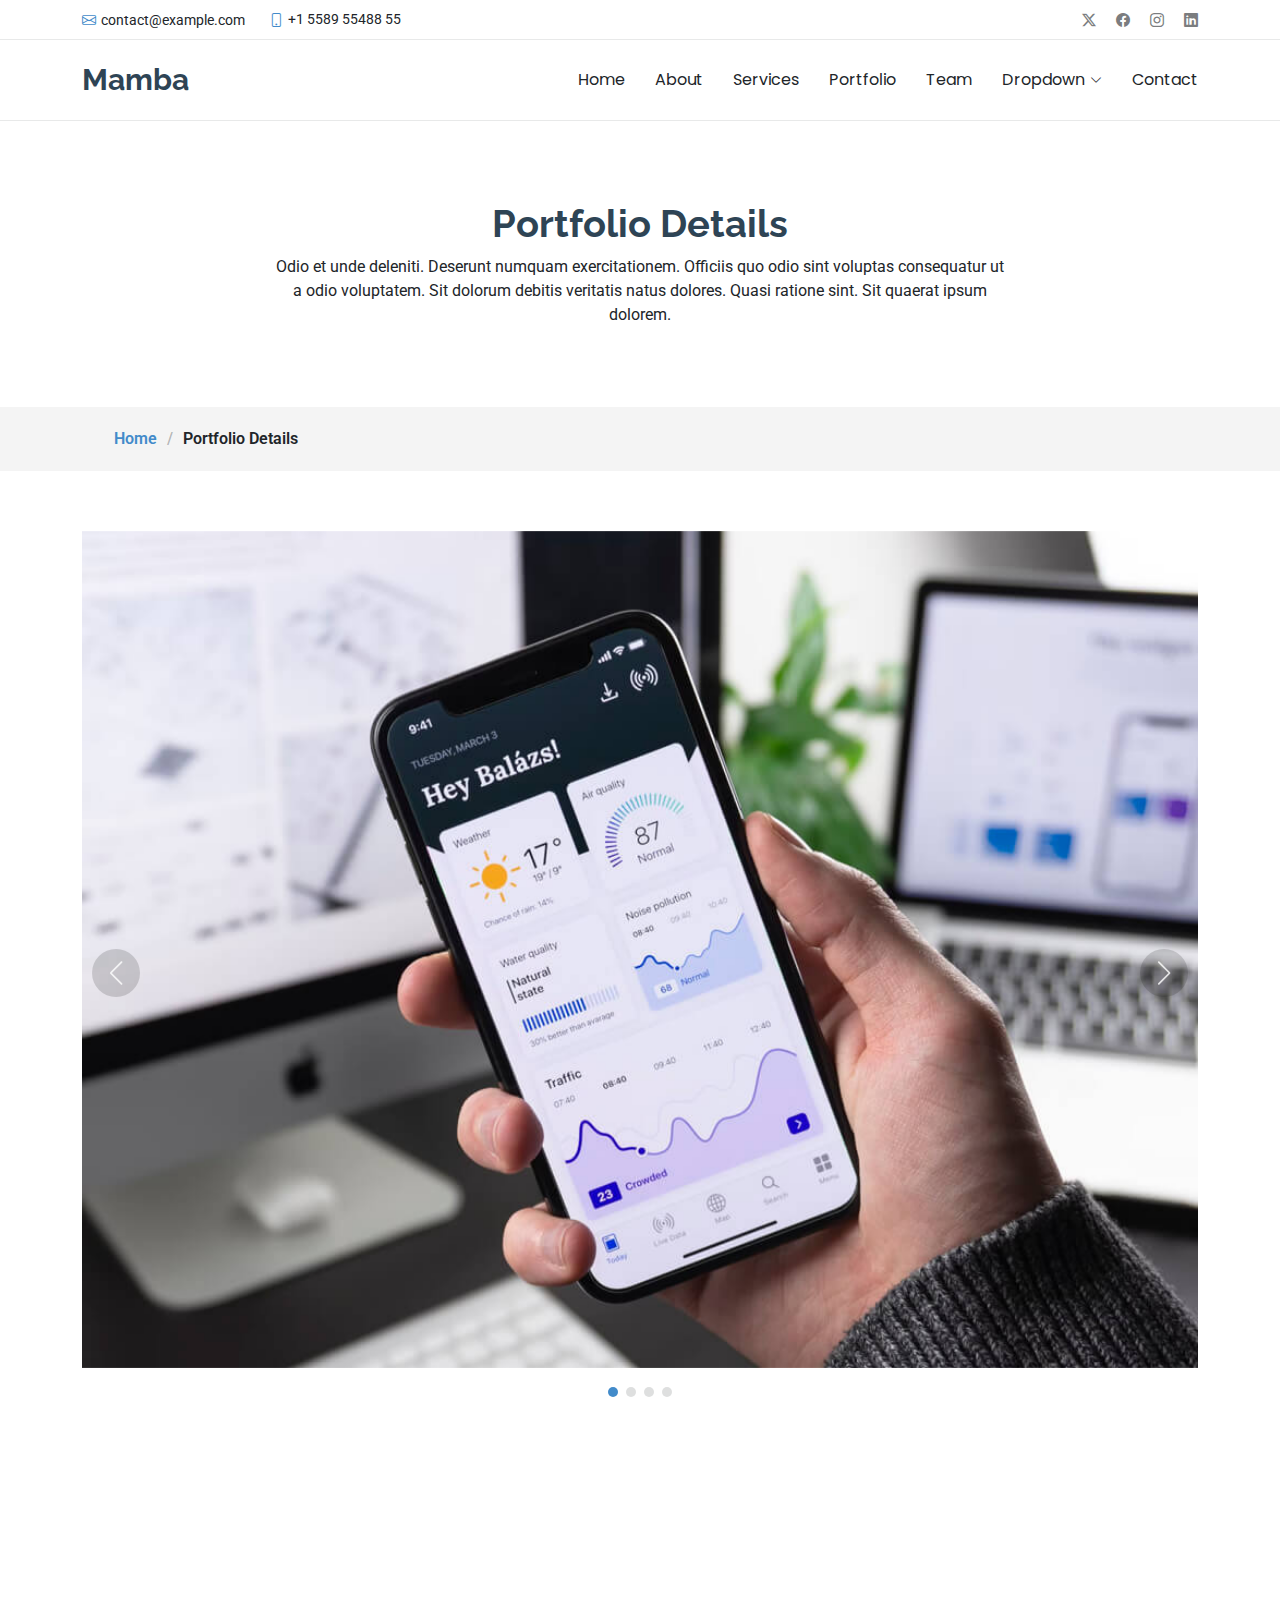
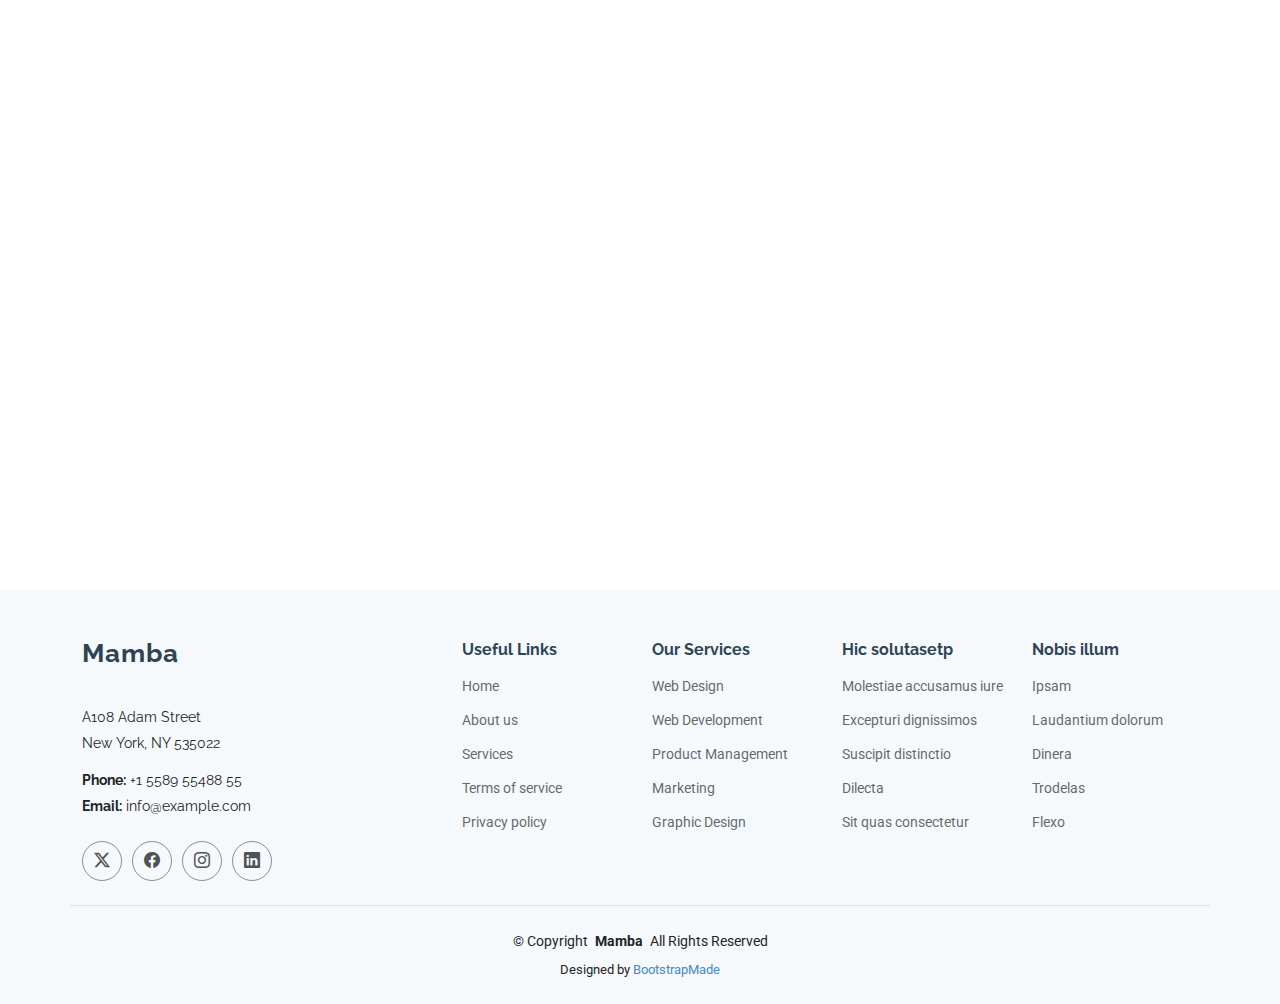
<file: Mamba/portfolio-details.html>
<!DOCTYPE html>
<html lang="en">

<head>
  <meta charset="utf-8">
  <meta content="width=device-width, initial-scale=1.0" name="viewport">
  <title>Portfolio Details - Mamba Bootstrap Template</title>
  <meta name="description" content="">
  <meta name="keywords" content="">

  <!-- Favicons -->
  <link href="assets/img/favicon.png" rel="icon">
  <link href="assets/img/apple-touch-icon.png" rel="apple-touch-icon">

  <!-- Fonts -->
  <link href="https://fonts.googleapis.com" rel="preconnect">
  <link href="https://fonts.gstatic.com" rel="preconnect" crossorigin>
  <link href="https://fonts.googleapis.com/css2?family=Roboto:ital,wght@0,100;0,300;0,400;0,500;0,700;0,900;1,100;1,300;1,400;1,500;1,700;1,900&family=Poppins:ital,wght@0,100;0,200;0,300;0,400;0,500;0,600;0,700;0,800;0,900;1,100;1,200;1,300;1,400;1,500;1,600;1,700;1,800;1,900&family=Raleway:ital,wght@0,100;0,200;0,300;0,400;0,500;0,600;0,700;0,800;0,900;1,100;1,200;1,300;1,400;1,500;1,600;1,700;1,800;1,900&display=swap" rel="stylesheet">

  <!-- Vendor CSS Files -->
  <link href="assets/vendor/bootstrap/css/bootstrap.min.css" rel="stylesheet">
  <link href="assets/vendor/bootstrap-icons/bootstrap-icons.css" rel="stylesheet">
  <link href="assets/vendor/aos/aos.css" rel="stylesheet">
  <link href="assets/vendor/glightbox/css/glightbox.min.css" rel="stylesheet">
  <link href="assets/vendor/swiper/swiper-bundle.min.css" rel="stylesheet">

  <!-- Main CSS File -->
  <link href="assets/css/main.css" rel="stylesheet">

  <!-- =======================================================
  * Template Name: Mamba
  * Template URL: https://bootstrapmade.com/mamba-one-page-bootstrap-template-free/
  * Updated: Aug 07 2024 with Bootstrap v5.3.3
  * Author: BootstrapMade.com
  * License: https://bootstrapmade.com/license/
  ======================================================== -->
</head>

<body class="portfolio-details-page">

  <header id="header" class="header sticky-top">

    <div class="topbar d-flex align-items-center">
      <div class="container d-flex justify-content-center justify-content-md-between">
        <div class="contact-info d-flex align-items-center">
          <i class="bi bi-envelope d-flex align-items-center"><a href="mailto:contact@example.com">contact@example.com</a></i>
          <i class="bi bi-phone d-flex align-items-center ms-4"><span>+1 5589 55488 55</span></i>
        </div>
        <div class="social-links d-none d-md-flex align-items-center">
          <a href="#" class="twitter"><i class="bi bi-twitter-x"></i></a>
          <a href="#" class="facebook"><i class="bi bi-facebook"></i></a>
          <a href="#" class="instagram"><i class="bi bi-instagram"></i></a>
          <a href="#" class="linkedin"><i class="bi bi-linkedin"></i></a>
        </div>
      </div>
    </div><!-- End Top Bar -->

    <div class="branding d-flex align-items-cente">

      <div class="container position-relative d-flex align-items-center justify-content-between">
        <a href="index.html" class="logo d-flex align-items-center">
          <!-- Uncomment the line below if you also wish to use an image logo -->
          <!-- <img src="assets/img/logo.png" alt=""> -->
          <h1 class="sitename">Mamba</h1>
        </a>

        <nav id="navmenu" class="navmenu">
          <ul>
            <li><a href="#hero">Home</a></li>
            <li><a href="#about">About</a></li>
            <li><a href="#services">Services</a></li>
            <li><a href="#portfolio">Portfolio</a></li>
            <li><a href="#team">Team</a></li>
            <li class="dropdown"><a href="#"><span>Dropdown</span> <i class="bi bi-chevron-down toggle-dropdown"></i></a>
              <ul>
                <li><a href="#">Dropdown 1</a></li>
                <li class="dropdown"><a href="#"><span>Deep Dropdown</span> <i class="bi bi-chevron-down toggle-dropdown"></i></a>
                  <ul>
                    <li><a href="#">Deep Dropdown 1</a></li>
                    <li><a href="#">Deep Dropdown 2</a></li>
                    <li><a href="#">Deep Dropdown 3</a></li>
                    <li><a href="#">Deep Dropdown 4</a></li>
                    <li><a href="#">Deep Dropdown 5</a></li>
                  </ul>
                </li>
                <li><a href="#">Dropdown 2</a></li>
                <li><a href="#">Dropdown 3</a></li>
                <li><a href="#">Dropdown 4</a></li>
              </ul>
            </li>
            <li><a href="#contact">Contact</a></li>
          </ul>
          <i class="mobile-nav-toggle d-xl-none bi bi-list"></i>
        </nav>

      </div>

    </div>

  </header>

  <main class="main">

    <!-- Page Title -->
    <div class="page-title" data-aos="fade">
      <div class="heading">
        <div class="container">
          <div class="row d-flex justify-content-center text-center">
            <div class="col-lg-8">
              <h1>Portfolio Details</h1>
              <p class="mb-0">Odio et unde deleniti. Deserunt numquam exercitationem. Officiis quo odio sint voluptas consequatur ut a odio voluptatem. Sit dolorum debitis veritatis natus dolores. Quasi ratione sint. Sit quaerat ipsum dolorem.</p>
            </div>
          </div>
        </div>
      </div>
      <nav class="breadcrumbs">
        <div class="container">
          <ol>
            <li><a href="index.html">Home</a></li>
            <li class="current">Portfolio Details</li>
          </ol>
        </div>
      </nav>
    </div><!-- End Page Title -->

    <!-- Portfolio Details Section -->
    <section id="portfolio-details" class="portfolio-details section">

      <div class="container" data-aos="fade-up">

        <div class="portfolio-details-slider swiper init-swiper">
          <script type="application/json" class="swiper-config">
            {
              "loop": true,
              "speed": 600,
              "autoplay": {
                "delay": 5000
              },
              "slidesPerView": "auto",
              "navigation": {
                "nextEl": ".swiper-button-next",
                "prevEl": ".swiper-button-prev"
              },
              "pagination": {
                "el": ".swiper-pagination",
                "type": "bullets",
                "clickable": true
              }
            }
          </script>
          <div class="swiper-wrapper align-items-center">

            <div class="swiper-slide">
              <img src="assets/img/portfolio/app-1.jpg" alt="">
            </div>

            <div class="swiper-slide">
              <img src="assets/img/portfolio/product-1.jpg" alt="">
            </div>

            <div class="swiper-slide">
              <img src="assets/img/portfolio/branding-1.jpg" alt="">
            </div>

            <div class="swiper-slide">
              <img src="assets/img/portfolio/books-1.jpg" alt="">
            </div>

          </div>
          <div class="swiper-button-prev"></div>
          <div class="swiper-button-next"></div>
          <div class="swiper-pagination"></div>
        </div>

        <div class="row justify-content-between gy-4 mt-4">

          <div class="col-lg-8" data-aos="fade-up">
            <div class="portfolio-description">
              <h2>This is an example of portfolio details</h2>
              <p>
                Autem ipsum nam porro corporis rerum. Quis eos dolorem eos itaque inventore commodi labore quia quia. Exercitationem repudiandae officiis neque suscipit non officia eaque itaque enim. Voluptatem officia accusantium nesciunt est omnis tempora consectetur dignissimos. Sequi nulla at esse enim cum deserunt eius.
              </p>
              <p>
                Amet consequatur qui dolore veniam voluptatem voluptatem sit. Non aspernatur atque natus ut cum nam et. Praesentium error dolores rerum minus sequi quia veritatis eum. Eos et doloribus doloremque nesciunt molestiae laboriosam.
              </p>

              <div class="testimonial-item">
                <p>
                  <i class="bi bi-quote quote-icon-left"></i>
                  <span>Export tempor illum tamen malis malis eram quae irure esse labore quem cillum quid cillum eram malis quorum velit fore eram velit sunt aliqua noster fugiat irure amet legam anim culpa.</span>
                  <i class="bi bi-quote quote-icon-right"></i>
                </p>
                <div>
                  <img src="assets/img/testimonials/testimonials-2.jpg" class="testimonial-img" alt="">
                  <h3>Sara Wilsson</h3>
                  <h4>Designer</h4>
                </div>
              </div>

              <p>
                Impedit ipsum quae et aliquid doloribus et voluptatem quasi. Perspiciatis occaecati earum et magnam animi. Quibusdam non qui ea vitae suscipit vitae sunt. Repudiandae incidunt cumque minus deserunt assumenda tempore. Delectus voluptas necessitatibus est.
              </p>

              <p>
                Sunt voluptatum sapiente facilis quo odio aut ipsum repellat debitis. Molestiae et autem libero. Explicabo et quod necessitatibus similique quis dolor eum. Numquam eaque praesentium rem et qui nesciunt.
              </p>

            </div>
          </div>

          <div class="col-lg-3" data-aos="fade-up" data-aos-delay="100">
            <div class="portfolio-info">
              <h3>Project information</h3>
              <ul>
                <li><strong>Category</strong> Web design</li>
                <li><strong>Client</strong> ASU Company</li>
                <li><strong>Project date</strong> 01 March, 2020</li>
                <li><strong>Project URL</strong> <a href="#">www.example.com</a></li>
                <li><a href="#" class="btn-visit align-self-start">Visit Website</a></li>
              </ul>
            </div>
          </div>

        </div>

      </div>

    </section><!-- /Portfolio Details Section -->

  </main>

  <footer id="footer" class="footer light-background">

    <div class="container footer-top">
      <div class="row gy-4">
        <div class="col-lg-4 col-md-6 footer-about">
          <a href="index.html" class="logo d-flex align-items-center">
            <span class="sitename">Mamba</span>
          </a>
          <div class="footer-contact pt-3">
            <p>A108 Adam Street</p>
            <p>New York, NY 535022</p>
            <p class="mt-3"><strong>Phone:</strong> <span>+1 5589 55488 55</span></p>
            <p><strong>Email:</strong> <span>info@example.com</span></p>
          </div>
          <div class="social-links d-flex mt-4">
            <a href=""><i class="bi bi-twitter-x"></i></a>
            <a href=""><i class="bi bi-facebook"></i></a>
            <a href=""><i class="bi bi-instagram"></i></a>
            <a href=""><i class="bi bi-linkedin"></i></a>
          </div>
        </div>

        <div class="col-lg-2 col-md-3 footer-links">
          <h4>Useful Links</h4>
          <ul>
            <li><a href="#">Home</a></li>
            <li><a href="#">About us</a></li>
            <li><a href="#">Services</a></li>
            <li><a href="#">Terms of service</a></li>
            <li><a href="#">Privacy policy</a></li>
          </ul>
        </div>

        <div class="col-lg-2 col-md-3 footer-links">
          <h4>Our Services</h4>
          <ul>
            <li><a href="#">Web Design</a></li>
            <li><a href="#">Web Development</a></li>
            <li><a href="#">Product Management</a></li>
            <li><a href="#">Marketing</a></li>
            <li><a href="#">Graphic Design</a></li>
          </ul>
        </div>

        <div class="col-lg-2 col-md-3 footer-links">
          <h4>Hic solutasetp</h4>
          <ul>
            <li><a href="#">Molestiae accusamus iure</a></li>
            <li><a href="#">Excepturi dignissimos</a></li>
            <li><a href="#">Suscipit distinctio</a></li>
            <li><a href="#">Dilecta</a></li>
            <li><a href="#">Sit quas consectetur</a></li>
          </ul>
        </div>

        <div class="col-lg-2 col-md-3 footer-links">
          <h4>Nobis illum</h4>
          <ul>
            <li><a href="#">Ipsam</a></li>
            <li><a href="#">Laudantium dolorum</a></li>
            <li><a href="#">Dinera</a></li>
            <li><a href="#">Trodelas</a></li>
            <li><a href="#">Flexo</a></li>
          </ul>
        </div>

      </div>
    </div>

    <div class="container copyright text-center mt-4">
      <p>© <span>Copyright</span> <strong class="px-1 sitename">Mamba</strong> <span>All Rights Reserved</span></p>
      <div class="credits">
        <!-- All the links in the footer should remain intact. -->
        <!-- You can delete the links only if you've purchased the pro version. -->
        <!-- Licensing information: https://bootstrapmade.com/license/ -->
        <!-- Purchase the pro version with working PHP/AJAX contact form: [buy-url] -->
        Designed by <a href="https://bootstrapmade.com/">BootstrapMade</a>
      </div>
    </div>

  </footer>

  <!-- Scroll Top -->
  <a href="#" id="scroll-top" class="scroll-top d-flex align-items-center justify-content-center"><i class="bi bi-arrow-up-short"></i></a>

  <!-- Preloader -->
  <div id="preloader"></div>

  <!-- Vendor JS Files -->
  <script src="assets/vendor/bootstrap/js/bootstrap.bundle.min.js"></script>
  <script src="assets/vendor/php-email-form/validate.js"></script>
  <script src="assets/vendor/aos/aos.js"></script>
  <script src="assets/vendor/glightbox/js/glightbox.min.js"></script>
  <script src="assets/vendor/purecounter/purecounter_vanilla.js"></script>
  <script src="assets/vendor/imagesloaded/imagesloaded.pkgd.min.js"></script>
  <script src="assets/vendor/isotope-layout/isotope.pkgd.min.js"></script>
  <script src="assets/vendor/swiper/swiper-bundle.min.js"></script>

  <!-- Main JS File -->
  <script src="assets/js/main.js"></script>

</body>

</html>
</file>
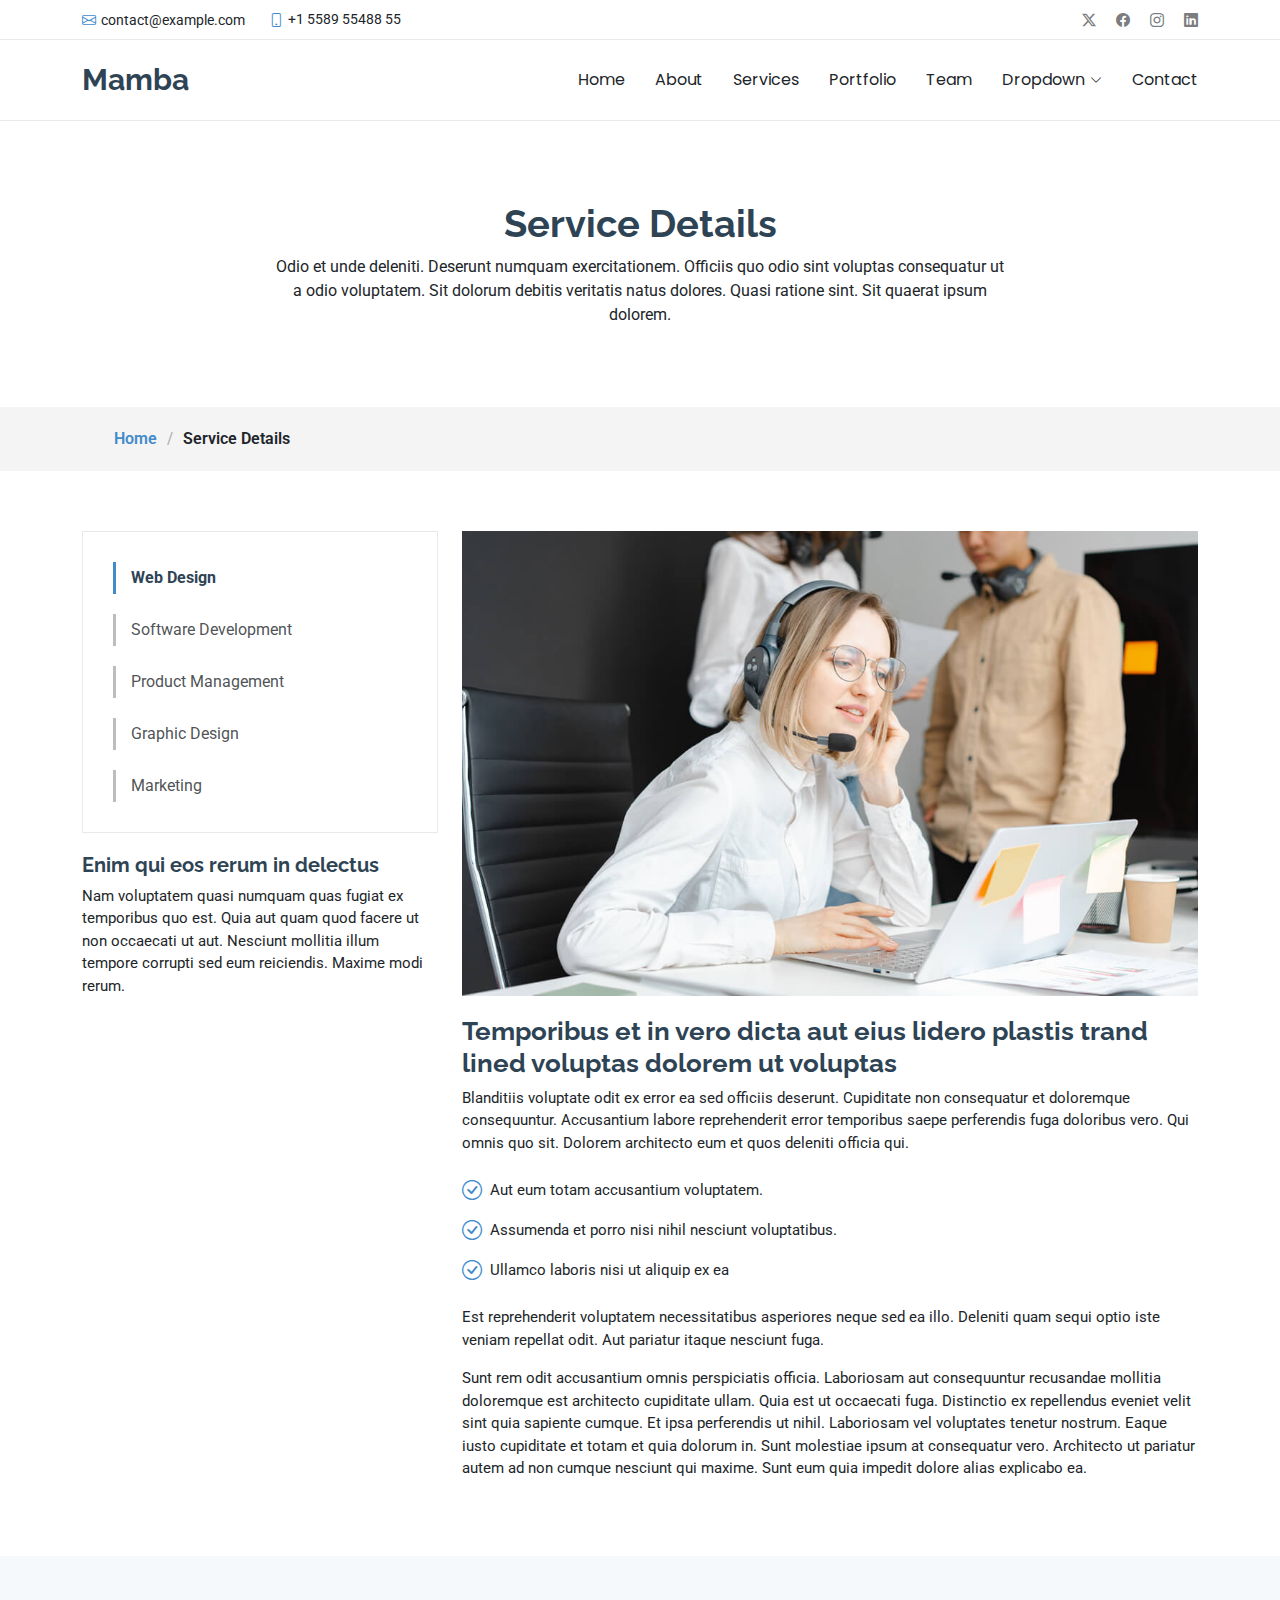
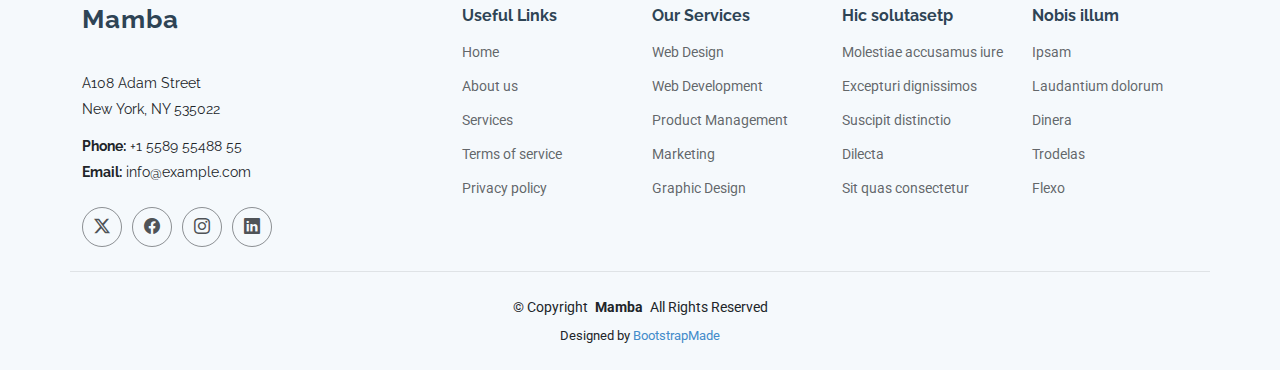
<file: Mamba/service-details.html>
<!DOCTYPE html>
<html lang="en">

<head>
  <meta charset="utf-8">
  <meta content="width=device-width, initial-scale=1.0" name="viewport">
  <title>Service Details - Mamba Bootstrap Template</title>
  <meta name="description" content="">
  <meta name="keywords" content="">

  <!-- Favicons -->
  <link href="assets/img/favicon.png" rel="icon">
  <link href="assets/img/apple-touch-icon.png" rel="apple-touch-icon">

  <!-- Fonts -->
  <link href="https://fonts.googleapis.com" rel="preconnect">
  <link href="https://fonts.gstatic.com" rel="preconnect" crossorigin>
  <link href="https://fonts.googleapis.com/css2?family=Roboto:ital,wght@0,100;0,300;0,400;0,500;0,700;0,900;1,100;1,300;1,400;1,500;1,700;1,900&family=Poppins:ital,wght@0,100;0,200;0,300;0,400;0,500;0,600;0,700;0,800;0,900;1,100;1,200;1,300;1,400;1,500;1,600;1,700;1,800;1,900&family=Raleway:ital,wght@0,100;0,200;0,300;0,400;0,500;0,600;0,700;0,800;0,900;1,100;1,200;1,300;1,400;1,500;1,600;1,700;1,800;1,900&display=swap" rel="stylesheet">

  <!-- Vendor CSS Files -->
  <link href="assets/vendor/bootstrap/css/bootstrap.min.css" rel="stylesheet">
  <link href="assets/vendor/bootstrap-icons/bootstrap-icons.css" rel="stylesheet">
  <link href="assets/vendor/aos/aos.css" rel="stylesheet">
  <link href="assets/vendor/glightbox/css/glightbox.min.css" rel="stylesheet">
  <link href="assets/vendor/swiper/swiper-bundle.min.css" rel="stylesheet">

  <!-- Main CSS File -->
  <link href="assets/css/main.css" rel="stylesheet">

  <!-- =======================================================
  * Template Name: Mamba
  * Template URL: https://bootstrapmade.com/mamba-one-page-bootstrap-template-free/
  * Updated: Aug 07 2024 with Bootstrap v5.3.3
  * Author: BootstrapMade.com
  * License: https://bootstrapmade.com/license/
  ======================================================== -->
</head>

<body class="service-details-page">

  <header id="header" class="header sticky-top">

    <div class="topbar d-flex align-items-center">
      <div class="container d-flex justify-content-center justify-content-md-between">
        <div class="contact-info d-flex align-items-center">
          <i class="bi bi-envelope d-flex align-items-center"><a href="mailto:contact@example.com">contact@example.com</a></i>
          <i class="bi bi-phone d-flex align-items-center ms-4"><span>+1 5589 55488 55</span></i>
        </div>
        <div class="social-links d-none d-md-flex align-items-center">
          <a href="#" class="twitter"><i class="bi bi-twitter-x"></i></a>
          <a href="#" class="facebook"><i class="bi bi-facebook"></i></a>
          <a href="#" class="instagram"><i class="bi bi-instagram"></i></a>
          <a href="#" class="linkedin"><i class="bi bi-linkedin"></i></a>
        </div>
      </div>
    </div><!-- End Top Bar -->

    <div class="branding d-flex align-items-cente">

      <div class="container position-relative d-flex align-items-center justify-content-between">
        <a href="index.html" class="logo d-flex align-items-center">
          <!-- Uncomment the line below if you also wish to use an image logo -->
          <!-- <img src="assets/img/logo.png" alt=""> -->
          <h1 class="sitename">Mamba</h1>
        </a>

        <nav id="navmenu" class="navmenu">
          <ul>
            <li><a href="#hero">Home</a></li>
            <li><a href="#about">About</a></li>
            <li><a href="#services">Services</a></li>
            <li><a href="#portfolio">Portfolio</a></li>
            <li><a href="#team">Team</a></li>
            <li class="dropdown"><a href="#"><span>Dropdown</span> <i class="bi bi-chevron-down toggle-dropdown"></i></a>
              <ul>
                <li><a href="#">Dropdown 1</a></li>
                <li class="dropdown"><a href="#"><span>Deep Dropdown</span> <i class="bi bi-chevron-down toggle-dropdown"></i></a>
                  <ul>
                    <li><a href="#">Deep Dropdown 1</a></li>
                    <li><a href="#">Deep Dropdown 2</a></li>
                    <li><a href="#">Deep Dropdown 3</a></li>
                    <li><a href="#">Deep Dropdown 4</a></li>
                    <li><a href="#">Deep Dropdown 5</a></li>
                  </ul>
                </li>
                <li><a href="#">Dropdown 2</a></li>
                <li><a href="#">Dropdown 3</a></li>
                <li><a href="#">Dropdown 4</a></li>
              </ul>
            </li>
            <li><a href="#contact">Contact</a></li>
          </ul>
          <i class="mobile-nav-toggle d-xl-none bi bi-list"></i>
        </nav>

      </div>

    </div>

  </header>

  <main class="main">

    <!-- Page Title -->
    <div class="page-title" data-aos="fade">
      <div class="heading">
        <div class="container">
          <div class="row d-flex justify-content-center text-center">
            <div class="col-lg-8">
              <h1>Service Details</h1>
              <p class="mb-0">Odio et unde deleniti. Deserunt numquam exercitationem. Officiis quo odio sint voluptas consequatur ut a odio voluptatem. Sit dolorum debitis veritatis natus dolores. Quasi ratione sint. Sit quaerat ipsum dolorem.</p>
            </div>
          </div>
        </div>
      </div>
      <nav class="breadcrumbs">
        <div class="container">
          <ol>
            <li><a href="index.html">Home</a></li>
            <li class="current">Service Details</li>
          </ol>
        </div>
      </nav>
    </div><!-- End Page Title -->

    <!-- Service Details Section -->
    <section id="service-details" class="service-details section">

      <div class="container">

        <div class="row gy-4">

          <div class="col-lg-4" data-aos="fade-up" data-aos-delay="100">
            <div class="services-list">
              <a href="#" class="active">Web Design</a>
              <a href="#">Software Development</a>
              <a href="#">Product Management</a>
              <a href="#">Graphic Design</a>
              <a href="#">Marketing</a>
            </div>

            <h4>Enim qui eos rerum in delectus</h4>
            <p>Nam voluptatem quasi numquam quas fugiat ex temporibus quo est. Quia aut quam quod facere ut non occaecati ut aut. Nesciunt mollitia illum tempore corrupti sed eum reiciendis. Maxime modi rerum.</p>
          </div>

          <div class="col-lg-8" data-aos="fade-up" data-aos-delay="200">
            <img src="assets/img/services.jpg" alt="" class="img-fluid services-img">
            <h3>Temporibus et in vero dicta aut eius lidero plastis trand lined voluptas dolorem ut voluptas</h3>
            <p>
              Blanditiis voluptate odit ex error ea sed officiis deserunt. Cupiditate non consequatur et doloremque consequuntur. Accusantium labore reprehenderit error temporibus saepe perferendis fuga doloribus vero. Qui omnis quo sit. Dolorem architecto eum et quos deleniti officia qui.
            </p>
            <ul>
              <li><i class="bi bi-check-circle"></i> <span>Aut eum totam accusantium voluptatem.</span></li>
              <li><i class="bi bi-check-circle"></i> <span>Assumenda et porro nisi nihil nesciunt voluptatibus.</span></li>
              <li><i class="bi bi-check-circle"></i> <span>Ullamco laboris nisi ut aliquip ex ea</span></li>
            </ul>
            <p>
              Est reprehenderit voluptatem necessitatibus asperiores neque sed ea illo. Deleniti quam sequi optio iste veniam repellat odit. Aut pariatur itaque nesciunt fuga.
            </p>
            <p>
              Sunt rem odit accusantium omnis perspiciatis officia. Laboriosam aut consequuntur recusandae mollitia doloremque est architecto cupiditate ullam. Quia est ut occaecati fuga. Distinctio ex repellendus eveniet velit sint quia sapiente cumque. Et ipsa perferendis ut nihil. Laboriosam vel voluptates tenetur nostrum. Eaque iusto cupiditate et totam et quia dolorum in. Sunt molestiae ipsum at consequatur vero. Architecto ut pariatur autem ad non cumque nesciunt qui maxime. Sunt eum quia impedit dolore alias explicabo ea.
            </p>
          </div>

        </div>

      </div>

    </section><!-- /Service Details Section -->

  </main>

  <footer id="footer" class="footer light-background">

    <div class="container footer-top">
      <div class="row gy-4">
        <div class="col-lg-4 col-md-6 footer-about">
          <a href="index.html" class="logo d-flex align-items-center">
            <span class="sitename">Mamba</span>
          </a>
          <div class="footer-contact pt-3">
            <p>A108 Adam Street</p>
            <p>New York, NY 535022</p>
            <p class="mt-3"><strong>Phone:</strong> <span>+1 5589 55488 55</span></p>
            <p><strong>Email:</strong> <span>info@example.com</span></p>
          </div>
          <div class="social-links d-flex mt-4">
            <a href=""><i class="bi bi-twitter-x"></i></a>
            <a href=""><i class="bi bi-facebook"></i></a>
            <a href=""><i class="bi bi-instagram"></i></a>
            <a href=""><i class="bi bi-linkedin"></i></a>
          </div>
        </div>

        <div class="col-lg-2 col-md-3 footer-links">
          <h4>Useful Links</h4>
          <ul>
            <li><a href="#">Home</a></li>
            <li><a href="#">About us</a></li>
            <li><a href="#">Services</a></li>
            <li><a href="#">Terms of service</a></li>
            <li><a href="#">Privacy policy</a></li>
          </ul>
        </div>

        <div class="col-lg-2 col-md-3 footer-links">
          <h4>Our Services</h4>
          <ul>
            <li><a href="#">Web Design</a></li>
            <li><a href="#">Web Development</a></li>
            <li><a href="#">Product Management</a></li>
            <li><a href="#">Marketing</a></li>
            <li><a href="#">Graphic Design</a></li>
          </ul>
        </div>

        <div class="col-lg-2 col-md-3 footer-links">
          <h4>Hic solutasetp</h4>
          <ul>
            <li><a href="#">Molestiae accusamus iure</a></li>
            <li><a href="#">Excepturi dignissimos</a></li>
            <li><a href="#">Suscipit distinctio</a></li>
            <li><a href="#">Dilecta</a></li>
            <li><a href="#">Sit quas consectetur</a></li>
          </ul>
        </div>

        <div class="col-lg-2 col-md-3 footer-links">
          <h4>Nobis illum</h4>
          <ul>
            <li><a href="#">Ipsam</a></li>
            <li><a href="#">Laudantium dolorum</a></li>
            <li><a href="#">Dinera</a></li>
            <li><a href="#">Trodelas</a></li>
            <li><a href="#">Flexo</a></li>
          </ul>
        </div>

      </div>
    </div>

    <div class="container copyright text-center mt-4">
      <p>© <span>Copyright</span> <strong class="px-1 sitename">Mamba</strong> <span>All Rights Reserved</span></p>
      <div class="credits">
        <!-- All the links in the footer should remain intact. -->
        <!-- You can delete the links only if you've purchased the pro version. -->
        <!-- Licensing information: https://bootstrapmade.com/license/ -->
        <!-- Purchase the pro version with working PHP/AJAX contact form: [buy-url] -->
        Designed by <a href="https://bootstrapmade.com/">BootstrapMade</a>
      </div>
    </div>

  </footer>

  <!-- Scroll Top -->
  <a href="#" id="scroll-top" class="scroll-top d-flex align-items-center justify-content-center"><i class="bi bi-arrow-up-short"></i></a>

  <!-- Preloader -->
  <div id="preloader"></div>

  <!-- Vendor JS Files -->
  <script src="assets/vendor/bootstrap/js/bootstrap.bundle.min.js"></script>
  <script src="assets/vendor/php-email-form/validate.js"></script>
  <script src="assets/vendor/aos/aos.js"></script>
  <script src="assets/vendor/glightbox/js/glightbox.min.js"></script>
  <script src="assets/vendor/purecounter/purecounter_vanilla.js"></script>
  <script src="assets/vendor/imagesloaded/imagesloaded.pkgd.min.js"></script>
  <script src="assets/vendor/isotope-layout/isotope.pkgd.min.js"></script>
  <script src="assets/vendor/swiper/swiper-bundle.min.js"></script>

  <!-- Main JS File -->
  <script src="assets/js/main.js"></script>

</body>

</html>
</file>
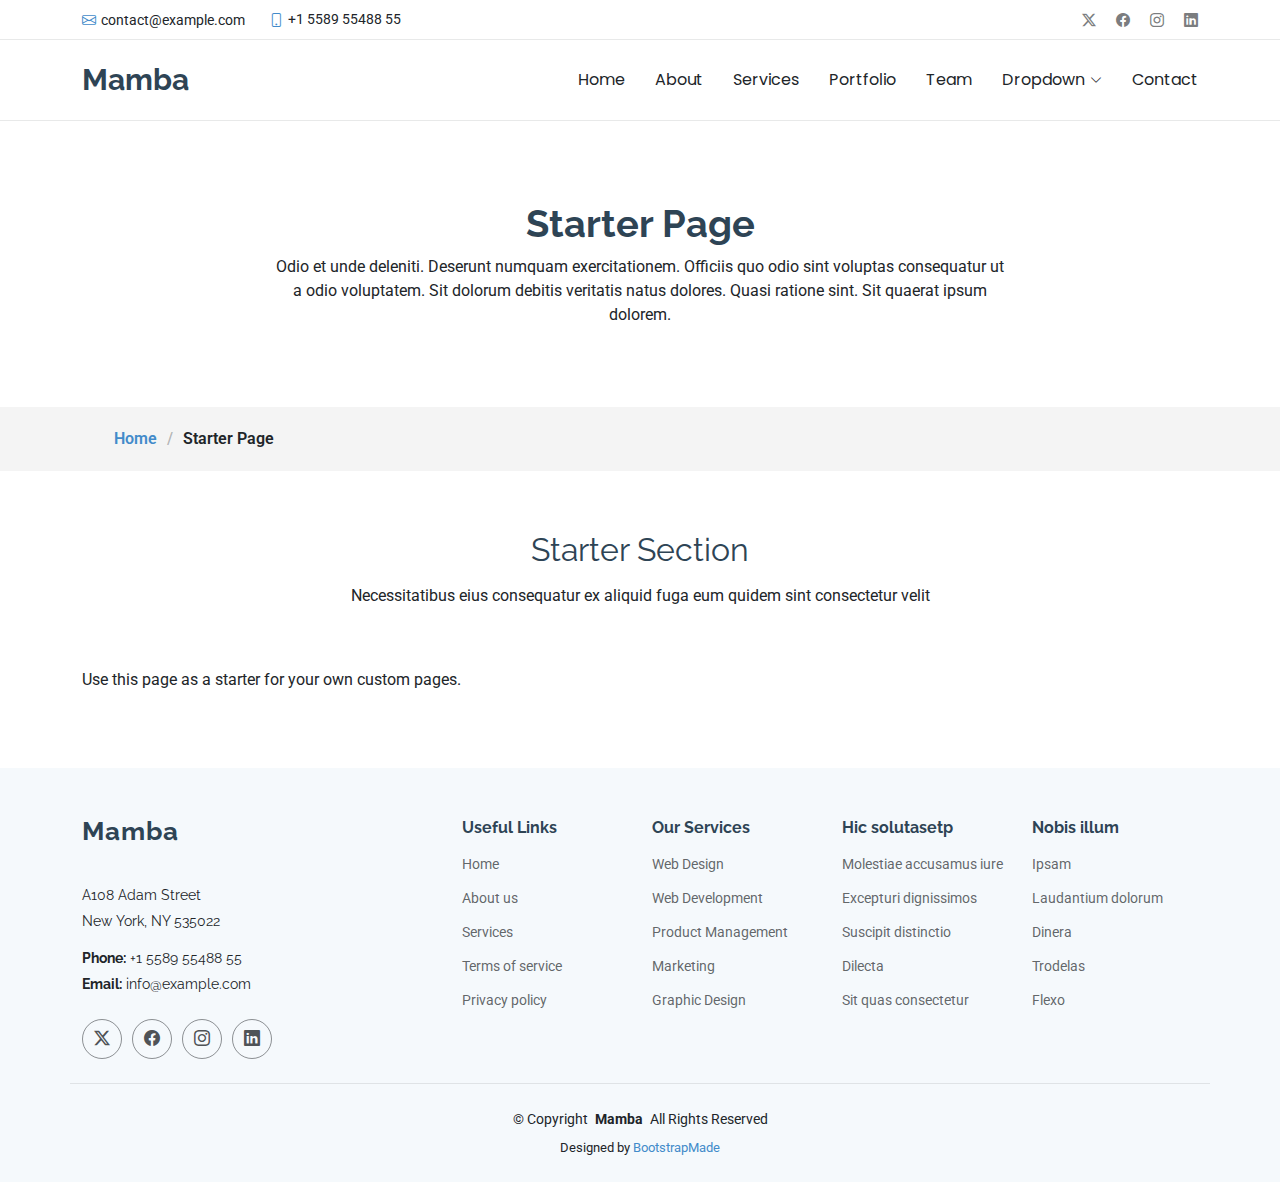
<file: Mamba/starter-page.html>
<!DOCTYPE html>
<html lang="en">

<head>
  <meta charset="utf-8">
  <meta content="width=device-width, initial-scale=1.0" name="viewport">
  <title>Starter Page - Mamba Bootstrap Template</title>
  <meta name="description" content="">
  <meta name="keywords" content="">

  <!-- Favicons -->
  <link href="assets/img/favicon.png" rel="icon">
  <link href="assets/img/apple-touch-icon.png" rel="apple-touch-icon">

  <!-- Fonts -->
  <link href="https://fonts.googleapis.com" rel="preconnect">
  <link href="https://fonts.gstatic.com" rel="preconnect" crossorigin>
  <link href="https://fonts.googleapis.com/css2?family=Roboto:ital,wght@0,100;0,300;0,400;0,500;0,700;0,900;1,100;1,300;1,400;1,500;1,700;1,900&family=Poppins:ital,wght@0,100;0,200;0,300;0,400;0,500;0,600;0,700;0,800;0,900;1,100;1,200;1,300;1,400;1,500;1,600;1,700;1,800;1,900&family=Raleway:ital,wght@0,100;0,200;0,300;0,400;0,500;0,600;0,700;0,800;0,900;1,100;1,200;1,300;1,400;1,500;1,600;1,700;1,800;1,900&display=swap" rel="stylesheet">

  <!-- Vendor CSS Files -->
  <link href="assets/vendor/bootstrap/css/bootstrap.min.css" rel="stylesheet">
  <link href="assets/vendor/bootstrap-icons/bootstrap-icons.css" rel="stylesheet">
  <link href="assets/vendor/aos/aos.css" rel="stylesheet">
  <link href="assets/vendor/glightbox/css/glightbox.min.css" rel="stylesheet">
  <link href="assets/vendor/swiper/swiper-bundle.min.css" rel="stylesheet">

  <!-- Main CSS File -->
  <link href="assets/css/main.css" rel="stylesheet">

  <!-- =======================================================
  * Template Name: Mamba
  * Template URL: https://bootstrapmade.com/mamba-one-page-bootstrap-template-free/
  * Updated: Aug 07 2024 with Bootstrap v5.3.3
  * Author: BootstrapMade.com
  * License: https://bootstrapmade.com/license/
  ======================================================== -->
</head>

<body class="starter-page-page">

  <header id="header" class="header sticky-top">

    <div class="topbar d-flex align-items-center">
      <div class="container d-flex justify-content-center justify-content-md-between">
        <div class="contact-info d-flex align-items-center">
          <i class="bi bi-envelope d-flex align-items-center"><a href="mailto:contact@example.com">contact@example.com</a></i>
          <i class="bi bi-phone d-flex align-items-center ms-4"><span>+1 5589 55488 55</span></i>
        </div>
        <div class="social-links d-none d-md-flex align-items-center">
          <a href="#" class="twitter"><i class="bi bi-twitter-x"></i></a>
          <a href="#" class="facebook"><i class="bi bi-facebook"></i></a>
          <a href="#" class="instagram"><i class="bi bi-instagram"></i></a>
          <a href="#" class="linkedin"><i class="bi bi-linkedin"></i></a>
        </div>
      </div>
    </div><!-- End Top Bar -->

    <div class="branding d-flex align-items-cente">

      <div class="container position-relative d-flex align-items-center justify-content-between">
        <a href="index.html" class="logo d-flex align-items-center">
          <!-- Uncomment the line below if you also wish to use an image logo -->
          <!-- <img src="assets/img/logo.png" alt=""> -->
          <h1 class="sitename">Mamba</h1>
        </a>

        <nav id="navmenu" class="navmenu">
          <ul>
            <li><a href="#hero">Home</a></li>
            <li><a href="#about">About</a></li>
            <li><a href="#services">Services</a></li>
            <li><a href="#portfolio">Portfolio</a></li>
            <li><a href="#team">Team</a></li>
            <li class="dropdown"><a href="#"><span>Dropdown</span> <i class="bi bi-chevron-down toggle-dropdown"></i></a>
              <ul>
                <li><a href="#">Dropdown 1</a></li>
                <li class="dropdown"><a href="#"><span>Deep Dropdown</span> <i class="bi bi-chevron-down toggle-dropdown"></i></a>
                  <ul>
                    <li><a href="#">Deep Dropdown 1</a></li>
                    <li><a href="#">Deep Dropdown 2</a></li>
                    <li><a href="#">Deep Dropdown 3</a></li>
                    <li><a href="#">Deep Dropdown 4</a></li>
                    <li><a href="#">Deep Dropdown 5</a></li>
                  </ul>
                </li>
                <li><a href="#">Dropdown 2</a></li>
                <li><a href="#">Dropdown 3</a></li>
                <li><a href="#">Dropdown 4</a></li>
              </ul>
            </li>
            <li><a href="#contact">Contact</a></li>
          </ul>
          <i class="mobile-nav-toggle d-xl-none bi bi-list"></i>
        </nav>

      </div>

    </div>

  </header>

  <main class="main">

    <!-- Page Title -->
    <div class="page-title" data-aos="fade">
      <div class="heading">
        <div class="container">
          <div class="row d-flex justify-content-center text-center">
            <div class="col-lg-8">
              <h1>Starter Page</h1>
              <p class="mb-0">Odio et unde deleniti. Deserunt numquam exercitationem. Officiis quo odio sint voluptas consequatur ut a odio voluptatem. Sit dolorum debitis veritatis natus dolores. Quasi ratione sint. Sit quaerat ipsum dolorem.</p>
            </div>
          </div>
        </div>
      </div>
      <nav class="breadcrumbs">
        <div class="container">
          <ol>
            <li><a href="index.html">Home</a></li>
            <li class="current">Starter Page</li>
          </ol>
        </div>
      </nav>
    </div><!-- End Page Title -->

    <!-- Starter Section Section -->
    <section id="starter-section" class="starter-section section">

      <!-- Section Title -->
      <div class="container section-title" data-aos="fade-up">
        <h2>Starter Section</h2>
        <p>Necessitatibus eius consequatur ex aliquid fuga eum quidem sint consectetur velit</p>
      </div><!-- End Section Title -->

      <div class="container" data-aos="fade-up">
        <p>Use this page as a starter for your own custom pages.</p>
      </div>

    </section><!-- /Starter Section Section -->

  </main>

  <footer id="footer" class="footer light-background">

    <div class="container footer-top">
      <div class="row gy-4">
        <div class="col-lg-4 col-md-6 footer-about">
          <a href="index.html" class="logo d-flex align-items-center">
            <span class="sitename">Mamba</span>
          </a>
          <div class="footer-contact pt-3">
            <p>A108 Adam Street</p>
            <p>New York, NY 535022</p>
            <p class="mt-3"><strong>Phone:</strong> <span>+1 5589 55488 55</span></p>
            <p><strong>Email:</strong> <span>info@example.com</span></p>
          </div>
          <div class="social-links d-flex mt-4">
            <a href=""><i class="bi bi-twitter-x"></i></a>
            <a href=""><i class="bi bi-facebook"></i></a>
            <a href=""><i class="bi bi-instagram"></i></a>
            <a href=""><i class="bi bi-linkedin"></i></a>
          </div>
        </div>

        <div class="col-lg-2 col-md-3 footer-links">
          <h4>Useful Links</h4>
          <ul>
            <li><a href="#">Home</a></li>
            <li><a href="#">About us</a></li>
            <li><a href="#">Services</a></li>
            <li><a href="#">Terms of service</a></li>
            <li><a href="#">Privacy policy</a></li>
          </ul>
        </div>

        <div class="col-lg-2 col-md-3 footer-links">
          <h4>Our Services</h4>
          <ul>
            <li><a href="#">Web Design</a></li>
            <li><a href="#">Web Development</a></li>
            <li><a href="#">Product Management</a></li>
            <li><a href="#">Marketing</a></li>
            <li><a href="#">Graphic Design</a></li>
          </ul>
        </div>

        <div class="col-lg-2 col-md-3 footer-links">
          <h4>Hic solutasetp</h4>
          <ul>
            <li><a href="#">Molestiae accusamus iure</a></li>
            <li><a href="#">Excepturi dignissimos</a></li>
            <li><a href="#">Suscipit distinctio</a></li>
            <li><a href="#">Dilecta</a></li>
            <li><a href="#">Sit quas consectetur</a></li>
          </ul>
        </div>

        <div class="col-lg-2 col-md-3 footer-links">
          <h4>Nobis illum</h4>
          <ul>
            <li><a href="#">Ipsam</a></li>
            <li><a href="#">Laudantium dolorum</a></li>
            <li><a href="#">Dinera</a></li>
            <li><a href="#">Trodelas</a></li>
            <li><a href="#">Flexo</a></li>
          </ul>
        </div>

      </div>
    </div>

    <div class="container copyright text-center mt-4">
      <p>© <span>Copyright</span> <strong class="px-1 sitename">Mamba</strong> <span>All Rights Reserved</span></p>
      <div class="credits">
        <!-- All the links in the footer should remain intact. -->
        <!-- You can delete the links only if you've purchased the pro version. -->
        <!-- Licensing information: https://bootstrapmade.com/license/ -->
        <!-- Purchase the pro version with working PHP/AJAX contact form: [buy-url] -->
        Designed by <a href="https://bootstrapmade.com/">BootstrapMade</a>
      </div>
    </div>

  </footer>

  <!-- Scroll Top -->
  <a href="#" id="scroll-top" class="scroll-top d-flex align-items-center justify-content-center"><i class="bi bi-arrow-up-short"></i></a>

  <!-- Preloader -->
  <div id="preloader"></div>

  <!-- Vendor JS Files -->
  <script src="assets/vendor/bootstrap/js/bootstrap.bundle.min.js"></script>
  <script src="assets/vendor/php-email-form/validate.js"></script>
  <script src="assets/vendor/aos/aos.js"></script>
  <script src="assets/vendor/glightbox/js/glightbox.min.js"></script>
  <script src="assets/vendor/purecounter/purecounter_vanilla.js"></script>
  <script src="assets/vendor/imagesloaded/imagesloaded.pkgd.min.js"></script>
  <script src="assets/vendor/isotope-layout/isotope.pkgd.min.js"></script>
  <script src="assets/vendor/swiper/swiper-bundle.min.js"></script>

  <!-- Main JS File -->
  <script src="assets/js/main.js"></script>

</body>

</html>
</file>
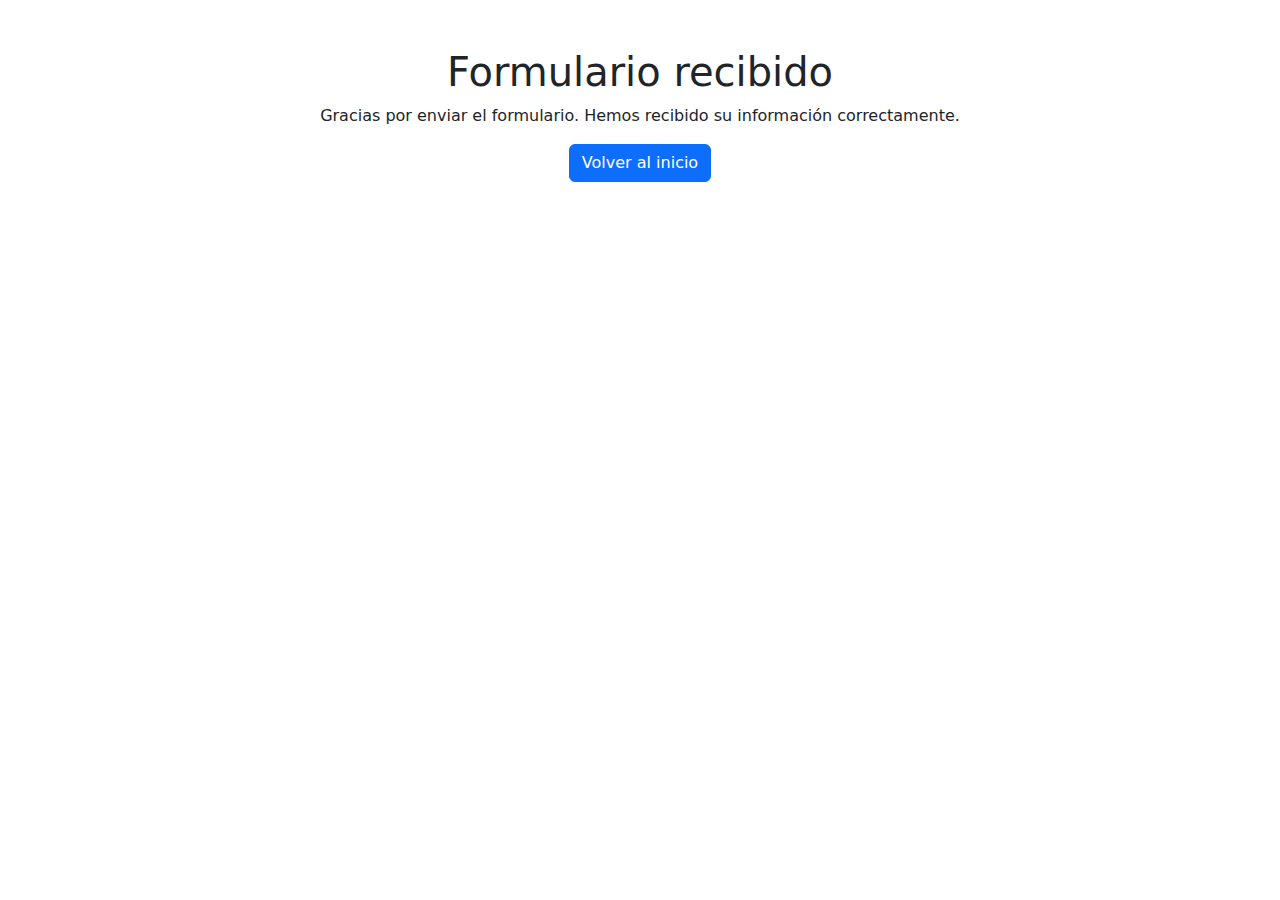
<file: Mamba/view/server.html>
<!DOCTYPE html>
<html lang="es">

<head>
    <meta charset="UTF-8">
    <meta name="viewport" content="width=device-width, initial-scale=1.0">
    <title>FORMULARIO RECIBIDO</title>
    <link rel="stylesheet" href="../public/vendor/bootstrap-5/css/bootstrap.min.css">
</head>

<body>

    <section>
        <div class="container text-center mt-5">
            <h1>Formulario recibido</h1>
            <p>Gracias por enviar el formulario. Hemos recibido su información correctamente.</p>
            <a href="../index.html" class="btn btn-primary">Volver al inicio</a>
        </div>

    </section>

</body>

</html>
</file>
<file: Mamba/assets/css/main.css>
/**
* Template Name: Mamba
* Template URL: https://bootstrapmade.com/mamba-one-page-bootstrap-template-free/
* Updated: Aug 07 2024 with Bootstrap v5.3.3
* Author: BootstrapMade.com
* License: https://bootstrapmade.com/license/
*/

/*--------------------------------------------------------------
# Font & Color Variables
# Help: https://bootstrapmade.com/color-system/
--------------------------------------------------------------*/
/* Fonts */
:root {
  --default-font: "Roboto",  system-ui, -apple-system, "Segoe UI", Roboto, "Helvetica Neue", Arial, "Noto Sans", "Liberation Sans", sans-serif, "Apple Color Emoji", "Segoe UI Emoji", "Segoe UI Symbol", "Noto Color Emoji";
  --heading-font: "Raleway",  sans-serif;
  --nav-font: "Poppins",  sans-serif;
}

/* Global Colors - The following color variables are used throughout the website. Updating them here will change the color scheme of the entire website */
:root { 
  --background-color: #ffffff; /* Background color for the entire website, including individual sections */
  --default-color: #212529; /* Default color used for the majority of the text content across the entire website */
  --heading-color: #2e4455; /* Color for headings, subheadings and title throughout the website */
  --accent-color: #428bca; /* Accent color that represents your brand on the website. It's used for buttons, links, and other elements that need to stand out */
  --surface-color: #ffffff; /* The surface color is used as a background of boxed elements within sections, such as cards, icon boxes, or other elements that require a visual separation from the global background. */
  --contrast-color: #ffffff; /* Contrast color for text, ensuring readability against backgrounds of accent, heading, or default colors. */
}

/* Nav Menu Colors - The following color variables are used specifically for the navigation menu. They are separate from the global colors to allow for more customization options */
:root {
  --nav-color: #212529;  /* The default color of the main navmenu links */
  --nav-hover-color: #428bca; /* Applied to main navmenu links when they are hovered over or active */
  --nav-mobile-background-color: #ffffff; /* Used as the background color for mobile navigation menu */
  --nav-dropdown-background-color: #ffffff; /* Used as the background color for dropdown items that appear when hovering over primary navigation items */
  --nav-dropdown-color: #212529; /* Used for navigation links of the dropdown items in the navigation menu. */
  --nav-dropdown-hover-color: #428bca; /* Similar to --nav-hover-color, this color is applied to dropdown navigation links when they are hovered over. */
}

/* Color Presets - These classes override global colors when applied to any section or element, providing reuse of the sam color scheme. */

.light-background {
  --background-color: #f5f9fc;
  --surface-color: #ffffff;
}

.dark-background {
  --background-color: #263746;
  --default-color: #ffffff;
  --heading-color: #ffffff;
  --surface-color: #385167;
  --contrast-color: #ffffff;
}

/* Smooth scroll */
:root {
  scroll-behavior: smooth;
}

/*--------------------------------------------------------------
# General Styling & Shared Classes
--------------------------------------------------------------*/
body {
  color: var(--default-color);
  background-color: var(--background-color);
  font-family: var(--default-font);
}

a {
  color: var(--accent-color);
  text-decoration: none;
  transition: 0.3s;
}

a:hover {
  color: color-mix(in srgb, var(--accent-color), transparent 25%);
  text-decoration: none;
}

h1,
h2,
h3,
h4,
h5,
h6 {
  color: var(--heading-color);
  font-family: var(--heading-font);
}

/* Pulsating Play Button
------------------------------*/
.pulsating-play-btn {
  width: 94px;
  height: 94px;
  background: radial-gradient(var(--accent-color) 50%, color-mix(in srgb, var(--accent-color), transparent 75%) 52%);
  border-radius: 50%;
  display: block;
  position: relative;
  overflow: hidden;
}

.pulsating-play-btn:before {
  content: "";
  position: absolute;
  width: 120px;
  height: 120px;
  animation-delay: 0s;
  animation: pulsate-play-btn 2s;
  animation-direction: forwards;
  animation-iteration-count: infinite;
  animation-timing-function: steps;
  opacity: 1;
  border-radius: 50%;
  border: 5px solid color-mix(in srgb, var(--accent-color), transparent 30%);
  top: -15%;
  left: -15%;
  background: rgba(198, 16, 0, 0);
}

.pulsating-play-btn:after {
  content: "";
  position: absolute;
  left: 50%;
  top: 50%;
  transform: translateX(-40%) translateY(-50%);
  width: 0;
  height: 0;
  border-top: 10px solid transparent;
  border-bottom: 10px solid transparent;
  border-left: 15px solid #fff;
  z-index: 100;
  transition: all 400ms cubic-bezier(0.55, 0.055, 0.675, 0.19);
}

.pulsating-play-btn:hover:before {
  content: "";
  position: absolute;
  left: 50%;
  top: 50%;
  transform: translateX(-40%) translateY(-50%);
  width: 0;
  height: 0;
  border: none;
  border-top: 10px solid transparent;
  border-bottom: 10px solid transparent;
  border-left: 15px solid #fff;
  z-index: 200;
  animation: none;
  border-radius: 0;
}

.pulsating-play-btn:hover:after {
  border-left: 15px solid var(--accent-color);
  transform: scale(20);
}

@keyframes pulsate-play-btn {
  0% {
    transform: scale(0.6, 0.6);
    opacity: 1;
  }

  100% {
    transform: scale(1, 1);
    opacity: 0;
  }
}

/* PHP Email Form Messages
------------------------------*/
.php-email-form .error-message {
  display: none;
  background: #df1529;
  color: #ffffff;
  text-align: left;
  padding: 15px;
  margin-bottom: 24px;
  font-weight: 600;
}

.php-email-form .sent-message {
  display: none;
  color: #ffffff;
  background: #059652;
  text-align: center;
  padding: 15px;
  margin-bottom: 24px;
  font-weight: 600;
}

.php-email-form .loading {
  display: none;
  background: var(--surface-color);
  text-align: center;
  padding: 15px;
  margin-bottom: 24px;
}

.php-email-form .loading:before {
  content: "";
  display: inline-block;
  border-radius: 50%;
  width: 24px;
  height: 24px;
  margin: 0 10px -6px 0;
  border: 3px solid var(--accent-color);
  border-top-color: var(--surface-color);
  animation: php-email-form-loading 1s linear infinite;
}

@keyframes php-email-form-loading {
  0% {
    transform: rotate(0deg);
  }

  100% {
    transform: rotate(360deg);
  }
}

/*--------------------------------------------------------------
# Global Header
--------------------------------------------------------------*/
.header {
  color: var(--default-color);
  transition: all 0.5s;
  z-index: 997;
  background-color: var(--background-color);
}

.header .topbar {
  height: 40px;
  padding: 0;
  font-size: 14px;
  transition: all 0.5s;
  border-bottom: 1px solid color-mix(in srgb, var(--default-color), transparent 90%);
}

.header .topbar .contact-info i {
  font-style: normal;
  color: var(--accent-color);
}

.header .topbar .contact-info i a,
.header .topbar .contact-info i span {
  padding-left: 5px;
  color: var(--default-color);
}

@media (max-width: 575px) {

  .header .topbar .contact-info i a,
  .header .topbar .contact-info i span {
    font-size: 13px;
  }
}

.header .topbar .contact-info i a {
  line-height: 0;
  transition: 0.3s;
  color: var(--default-color);
}

.header .topbar .contact-info i a:hover {
  text-decoration: underline;
}

.header .topbar .social-links a {
  color: color-mix(in srgb, var(--default-color), transparent 40%);
  line-height: 0;
  transition: 0.3s;
  margin-left: 20px;
}

.header .topbar .social-links a:hover {
  color: var(--accent-color);
}

.header .branding {
  min-height: 60px;
  padding: 10px 0;
}

.header .logo {
  line-height: 1;
}

.header .logo img {
  max-height: 36px;
  margin-right: 8px;
}

.header .logo h1 {
  font-size: 30px;
  margin: 0;
  font-weight: 700;
  color: var(--heading-color);
}

.scrolled .header {
  box-shadow: 0px 0 18px rgba(0, 0, 0, 0.1);
}

/*--------------------------------------------------------------
# Navigation Menu
--------------------------------------------------------------*/
/* Navmenu - Desktop */
@media (min-width: 1200px) {
  .navmenu {
    padding: 0;
  }

  .navmenu ul {
    margin: 0;
    padding: 0;
    display: flex;
    list-style: none;
    align-items: center;
  }

  .navmenu li {
    position: relative;
  }

  .navmenu a,
  .navmenu a:focus {
    color: var(--nav-color);
    padding: 18px 15px;
    font-size: 16px;
    font-family: var(--nav-font);
    font-weight: 400;
    display: flex;
    align-items: center;
    justify-content: space-between;
    white-space: nowrap;
    transition: 0.3s;
  }

  .navmenu a i,
  .navmenu a:focus i {
    font-size: 12px;
    line-height: 0;
    margin-left: 5px;
    transition: 0.3s;
  }

  .navmenu li:last-child a {
    padding-right: 0;
  }

  .navmenu li:hover>a,
  .navmenu .active,
  .navmenu .active:focus {
    color: var(--nav-hover-color);
  }

  .navmenu .dropdown ul {
    margin: 0;
    padding: 10px 0;
    background: var(--nav-dropdown-background-color);
    display: block;
    position: absolute;
    visibility: hidden;
    left: 14px;
    top: 130%;
    opacity: 0;
    transition: 0.3s;
    border-radius: 4px;
    z-index: 99;
    box-shadow: 0px 0px 30px rgba(0, 0, 0, 0.1);
  }

  .navmenu .dropdown ul li {
    min-width: 200px;
  }

  .navmenu .dropdown ul a {
    padding: 10px 20px;
    font-size: 15px;
    text-transform: none;
    color: var(--nav-dropdown-color);
  }

  .navmenu .dropdown ul a i {
    font-size: 12px;
  }

  .navmenu .dropdown ul a:hover,
  .navmenu .dropdown ul .active:hover,
  .navmenu .dropdown ul li:hover>a {
    color: var(--nav-dropdown-hover-color);
  }

  .navmenu .dropdown:hover>ul {
    opacity: 1;
    top: 100%;
    visibility: visible;
  }

  .navmenu .dropdown .dropdown ul {
    top: 0;
    left: -90%;
    visibility: hidden;
  }

  .navmenu .dropdown .dropdown:hover>ul {
    opacity: 1;
    top: 0;
    left: -100%;
    visibility: visible;
  }
}

/* Navmenu - Mobile */
@media (max-width: 1199px) {
  .mobile-nav-toggle {
    color: var(--nav-color);
    font-size: 28px;
    line-height: 0;
    margin-right: 10px;
    cursor: pointer;
    transition: color 0.3s;
  }

  .navmenu {
    padding: 0;
    z-index: 9997;
  }

  .navmenu ul {
    display: none;
    list-style: none;
    position: absolute;
    inset: 60px 20px 20px 20px;
    padding: 10px 0;
    margin: 0;
    border-radius: 6px;
    background-color: var(--nav-mobile-background-color);
    overflow-y: auto;
    transition: 0.3s;
    z-index: 9998;
    box-shadow: 0px 0px 30px rgba(0, 0, 0, 0.1);
  }

  .navmenu a,
  .navmenu a:focus {
    color: var(--nav-dropdown-color);
    padding: 10px 20px;
    font-family: var(--nav-font);
    font-size: 17px;
    font-weight: 500;
    display: flex;
    align-items: center;
    justify-content: space-between;
    white-space: nowrap;
    transition: 0.3s;
  }

  .navmenu a i,
  .navmenu a:focus i {
    font-size: 12px;
    line-height: 0;
    margin-left: 5px;
    width: 30px;
    height: 30px;
    display: flex;
    align-items: center;
    justify-content: center;
    border-radius: 50%;
    transition: 0.3s;
    background-color: color-mix(in srgb, var(--accent-color), transparent 90%);
  }

  .navmenu a i:hover,
  .navmenu a:focus i:hover {
    background-color: var(--accent-color);
    color: var(--contrast-color);
  }

  .navmenu a:hover,
  .navmenu .active,
  .navmenu .active:focus {
    color: var(--nav-dropdown-hover-color);
  }

  .navmenu .active i,
  .navmenu .active:focus i {
    background-color: var(--accent-color);
    color: var(--contrast-color);
    transform: rotate(180deg);
  }

  .navmenu .dropdown ul {
    position: static;
    display: none;
    z-index: 99;
    padding: 10px 0;
    margin: 10px 20px;
    background-color: var(--nav-dropdown-background-color);
    border: 1px solid color-mix(in srgb, var(--default-color), transparent 90%);
    box-shadow: none;
    transition: all 0.5s ease-in-out;
  }

  .navmenu .dropdown ul ul {
    background-color: rgba(33, 37, 41, 0.1);
  }

  .navmenu .dropdown>.dropdown-active {
    display: block;
    background-color: rgba(33, 37, 41, 0.03);
  }

  .mobile-nav-active {
    overflow: hidden;
  }

  .mobile-nav-active .mobile-nav-toggle {
    color: #fff;
    position: absolute;
    font-size: 32px;
    top: 15px;
    right: 15px;
    margin-right: 0;
    z-index: 9999;
  }

  .mobile-nav-active .navmenu {
    position: fixed;
    overflow: hidden;
    inset: 0;
    background: rgba(33, 37, 41, 0.8);
    transition: 0.3s;
  }

  .mobile-nav-active .navmenu>ul {
    display: block;
  }
}

/*--------------------------------------------------------------
# Global Footer
--------------------------------------------------------------*/
.footer {
  color: var(--default-color);
  background-color: var(--background-color);
  font-size: 14px;
  position: relative;
}

.footer .footer-top {
  padding-top: 50px;
}

.footer .footer-about .logo {
  line-height: 1;
  margin-bottom: 25px;
}

.footer .footer-about .logo img {
  max-height: 40px;
  margin-right: 6px;
}

.footer .footer-about .logo span {
  color: var(--heading-color);
  font-family: var(--heading-font);
  font-size: 26px;
  font-weight: 700;
  letter-spacing: 1px;
}

.footer .footer-about p {
  font-size: 14px;
  font-family: var(--heading-font);
}

.footer .social-links a {
  display: flex;
  align-items: center;
  justify-content: center;
  width: 40px;
  height: 40px;
  border-radius: 50%;
  border: 1px solid color-mix(in srgb, var(--default-color), transparent 50%);
  font-size: 16px;
  color: color-mix(in srgb, var(--default-color), transparent 20%);
  margin-right: 10px;
  transition: 0.3s;
}

.footer .social-links a:hover {
  color: var(--accent-color);
  border-color: var(--accent-color);
}

.footer h4 {
  font-size: 16px;
  font-weight: bold;
  position: relative;
  padding-bottom: 12px;
}

.footer .footer-links {
  margin-bottom: 30px;
}

.footer .footer-links ul {
  list-style: none;
  padding: 0;
  margin: 0;
}

.footer .footer-links ul i {
  padding-right: 2px;
  font-size: 12px;
  line-height: 0;
}

.footer .footer-links ul li {
  padding: 10px 0;
  display: flex;
  align-items: center;
}

.footer .footer-links ul li:first-child {
  padding-top: 0;
}

.footer .footer-links ul a {
  color: color-mix(in srgb, var(--default-color), transparent 30%);
  display: inline-block;
  line-height: 1;
}

.footer .footer-links ul a:hover {
  color: var(--accent-color);
}

.footer .footer-contact p {
  margin-bottom: 5px;
}

.footer .copyright {
  padding: 25px 0;
  border-top: 1px solid color-mix(in srgb, var(--default-color), transparent 90%);
}

.footer .copyright p {
  margin-bottom: 0;
}

.footer .credits {
  margin-top: 8px;
  font-size: 13px;
}

/*--------------------------------------------------------------
# Preloader
--------------------------------------------------------------*/
#preloader {
  position: fixed;
  inset: 0;
  z-index: 9999;
  overflow: hidden;
  background-color: var(--background-color);
  transition: all 0.6s ease-out;
}

#preloader:before {
  content: "";
  position: fixed;
  top: calc(50% - 30px);
  left: calc(50% - 30px);
  border: 6px solid var(--accent-color);
  border-top-color: color-mix(in srgb, var(--accent-color), transparent 90%);
  border-radius: 50%;
  width: 60px;
  height: 60px;
  animation: animate-preloader 1s linear infinite;
}

@keyframes animate-preloader {
  0% {
    transform: rotate(0deg);
  }

  100% {
    transform: rotate(360deg);
  }
}

/*--------------------------------------------------------------
# Scroll Top Button
--------------------------------------------------------------*/
.scroll-top {
  position: fixed;
  visibility: hidden;
  opacity: 0;
  right: 15px;
  bottom: -15px;
  z-index: 99999;
  background-color: var(--accent-color);
  width: 44px;
  height: 44px;
  border-radius: 50px;
  transition: all 0.4s;
}

.scroll-top i {
  font-size: 24px;
  color: var(--contrast-color);
  line-height: 0;
}

.scroll-top:hover {
  background-color: color-mix(in srgb, var(--accent-color), transparent 20%);
  color: var(--contrast-color);
}

.scroll-top.active {
  visibility: visible;
  opacity: 1;
  bottom: 15px;
}

/*--------------------------------------------------------------
# Disable aos animation delay on mobile devices
--------------------------------------------------------------*/
@media screen and (max-width: 768px) {
  [data-aos-delay] {
    transition-delay: 0 !important;
  }
}

/*--------------------------------------------------------------
# Global Page Titles & Breadcrumbs
--------------------------------------------------------------*/
.page-title {
  color: var(--default-color);
  background-color: var(--background-color);
  position: relative;
}

.page-title .heading {
  padding: 80px 0;
  border-top: 1px solid color-mix(in srgb, var(--default-color), transparent 90%);
}

.page-title .heading h1 {
  font-size: 38px;
  font-weight: 700;
}

.page-title nav {
  background-color: color-mix(in srgb, var(--default-color), transparent 95%);
  padding: 20px 0;
}

.page-title nav ol {
  display: flex;
  flex-wrap: wrap;
  list-style: none;
  margin: 0;
  font-size: 16px;
  font-weight: 600;
}

.page-title nav ol li+li {
  padding-left: 10px;
}

.page-title nav ol li+li::before {
  content: "/";
  display: inline-block;
  padding-right: 10px;
  color: color-mix(in srgb, var(--default-color), transparent 70%);
}

/*--------------------------------------------------------------
# Global Sections
--------------------------------------------------------------*/
section,
.section {
  color: var(--default-color);
  background-color: var(--background-color);
  padding: 60px 0;
  scroll-margin-top: 120px;
  overflow: clip;
}

@media (max-width: 1199px) {

  section,
  .section {
    scroll-margin-top: 100px;
  }
}

/*--------------------------------------------------------------
# Global Section Titles
--------------------------------------------------------------*/
.section-title {
  text-align: center;
  padding-bottom: 60px;
  position: relative;
}

.section-title h2 {
  font-size: 32px;
  font-weight: 400;
  margin-bottom: 15px;
}

.section-title p {
  margin-bottom: 0;
}

/*--------------------------------------------------------------
# Hero Section
--------------------------------------------------------------*/
.hero {
  padding: 0;
}

.hero .carousel {
  width: 100%;
  min-height: 70vh;
  padding: 0;
  margin: 0;
  background-color: var(--background-color);
  position: relative;
}

.hero img {
  position: absolute;
  inset: 0;
  display: block;
  width: 100%;
  height: 100%;
  object-fit: cover;
  z-index: 1;
}

.hero .carousel-item {
  position: absolute;
  inset: 0;
  background-size: cover;
  background-position: center;
  background-repeat: no-repeat;
  overflow: hidden;
}

.hero .carousel-item:before {
  content: "";
  background: color-mix(in srgb, var(--background-color), transparent 30%);
  position: absolute;
  inset: 0;
  z-index: 2;
}

.hero .carousel-item::before {
  content: "";
  background-color: color-mix(in srgb, var(--background-color), transparent 30%);
  position: absolute;
  inset: 0;
}

.hero .carousel-container {
  position: absolute;
  inset: 90px 64px 64px 64px;
  display: flex;
  justify-content: center;
  align-items: center;
  flex-direction: column;
  z-index: 3;
}

.hero h2 {
  margin-bottom: 30px;
  font-size: 48px;
  font-weight: 700;
  animation: fadeInDown 1s both;
}

@media (max-width: 768px) {
  .hero h2 {
    font-size: 30px;
  }
}

.hero p {
  animation: fadeInDown 1s both 0.2s;
}

@media (min-width: 1024px) {

  .hero h2,
  .hero p {
    max-width: 60%;
  }
}

.hero .btn-get-started {
  color: var(--contrast-color);
  background: var(--accent-color);
  font-family: var(--heading-font);
  font-weight: 500;
  font-size: 15px;
  letter-spacing: 1px;
  display: inline-block;
  padding: 8px 32px;
  border-radius: 50px;
  transition: 0.5s;
  margin: 10px;
  animation: fadeInUp 1s both 0.4s;
}

.hero .btn-get-started:hover {
  background: color-mix(in srgb, var(--accent-color), transparent 20%);
}

.hero .carousel-control-prev,
.hero .carousel-control-next {
  width: 10%;
  transition: 0.3s;
  opacity: 0.5;
}

.hero .carousel-control-prev:focus,
.hero .carousel-control-next:focus {
  opacity: 0.5;
}

.hero .carousel-control-prev:hover,
.hero .carousel-control-next:hover {
  opacity: 0.9;
}

@media (min-width: 1024px) {

  .hero .carousel-control-prev,
  .hero .carousel-control-next {
    width: 5%;
  }
}

.hero .carousel-control-next-icon,
.hero .carousel-control-prev-icon {
  background: none;
  font-size: 32px;
  line-height: 1;
}

.hero .carousel-indicators {
  list-style: none;
}

.hero .carousel-indicators li {
  cursor: pointer;
}

@keyframes fadeInUp {
  from {
    opacity: 0;
    transform: translate3d(0, 100%, 0);
  }

  to {
    opacity: 1;
    transform: translate3d(0, 0, 0);
  }
}

@keyframes fadeInDown {
  from {
    opacity: 0;
    transform: translate3d(0, -100%, 0);
  }

  to {
    opacity: 1;
    transform: translate3d(0, 0, 0);
  }
}

/*--------------------------------------------------------------
# About Section
--------------------------------------------------------------*/
.about h3 {
  font-weight: 700;
  font-size: 28px;
  margin-bottom: 20px;
}

.about .fst-italic {
  color: color-mix(in srgb, var(--default-color), var(--contrast-color) 50%);
}

.about .content ul {
  list-style: none;
  padding: 0;
}

.about .content ul li {
  padding: 0 0 10px 30px;
  position: relative;
}

.about .content ul i {
  position: absolute;
  font-size: 20px;
  left: 0;
  top: -3px;
  color: var(--accent-color);
}

.about .content p:last-child {
  margin-bottom: 0;
}

.about .pulsating-play-btn {
  position: absolute;
  left: calc(50% - 47px);
  top: calc(50% - 47px);
}

/*--------------------------------------------------------------
# Why Us Section
--------------------------------------------------------------*/
.why-us .card-item {
  background: color-mix(in srgb, var(--default-color), transparent 97%);
  padding: 50px 30px;
  transition: all ease-in-out 0.3s;
  height: 100%;
  position: relative;
}

.why-us .card-item span {
  color: var(--accent-color);
  display: block;
  font-size: 28px;
  font-weight: 700;
}

.why-us .card-item h4 {
  font-size: 24px;
  font-weight: 600;
  padding: 0;
  margin: 20px 0;
}

.why-us .card-item h4 a {
  color: var(--heading-color);
}

.why-us .card-item p {
  font-size: 15px;
  color: color-mix(in srgb, var(--default-color), transparent 40%);
  margin: 0;
  padding: 0;
}

.why-us .card-item:hover {
  background: var(--accent-color);
  padding: 30px 30px 70px 30px;
}

.why-us .card-item:hover span,
.why-us .card-item:hover h4 a,
.why-us .card-item:hover p {
  color: var(--contrast-color);
}

/*--------------------------------------------------------------
# Stats Section
--------------------------------------------------------------*/
.stats i {
  background-color: var(--surface-color);
  color: var(--accent-color);
  box-shadow: 0px 2px 25px rgba(0, 0, 0, 0.1);
  width: 54px;
  height: 54px;
  font-size: 24px;
  border-radius: 50px;
  border: 2px solid var(--background-color);
  display: inline-flex;
  align-items: center;
  justify-content: center;
  position: relative;
  z-index: 1;
}

.stats .stats-item {
  background-color: var(--surface-color);
  margin-top: -27px;
  padding: 30px 30px 25px 30px;
  width: 100%;
  position: relative;
  text-align: center;
  box-shadow: 0px 2px 35px rgba(0, 0, 0, 0.1);
  border-radius: 4px;
  z-index: 0;
}

.stats .stats-item span {
  font-size: 36px;
  display: block;
  font-weight: 700;
  color: color-mix(in srgb, var(--default-color), transparent 20%);
}

.stats .stats-item p {
  padding: 0;
  margin: 0;
  font-family: var(--heading-font);
  font-size: 16px;
}

/*--------------------------------------------------------------
# Services Section
--------------------------------------------------------------*/
.services .service-item {
  text-align: center;
  padding: 20px;
  transition: all ease-in-out 0.3s;
  height: 100%;
}

.services .service-item .icon {
  background-color: var(--surface-color);
  color: var(--accent-color);
  margin: 0 auto;
  width: 80px;
  height: 80px;
  border-radius: 50px;
  display: flex;
  align-items: center;
  justify-content: center;
  margin-bottom: 20px;
  transition: 0.3s;
  font-size: 32px;
  transition: ease-in-out 0.3s;
  box-shadow: 0px 0 25px rgba(0, 0, 0, 0.1);
}

.services .service-item h3 {
  font-weight: 700;
  margin-bottom: 15px;
  padding-bottom: 15px;
  font-size: 22px;
  transition: 0.3s;
  position: relative;
}

.services .service-item h3:after {
  content: "";
  position: absolute;
  display: block;
  width: 50px;
  height: 2px;
  background: var(--accent-color);
  bottom: 0;
  left: calc(50% - 25px);
}

.services .service-item p {
  line-height: 24px;
  font-size: 14px;
  margin-bottom: 0;
}

.services .service-item:hover .icon {
  box-shadow: 0px 0 40px rgba(0, 0, 0, 0.1);
}

.services .service-item:hover h3 {
  color: var(--accent-color);
}

/*--------------------------------------------------------------
# Portfolio Section
--------------------------------------------------------------*/
.portfolio .portfolio-filters {
  padding: 0;
  margin: 0 auto 20px auto;
  list-style: none;
  text-align: center;
}

.portfolio .portfolio-filters li {
  cursor: pointer;
  display: inline-block;
  padding: 8px 20px 10px 20px;
  margin: 0;
  font-size: 15px;
  font-weight: 500;
  line-height: 1;
  margin-bottom: 5px;
  border-radius: 50px;
  transition: all 0.3s ease-in-out;
  font-family: var(--heading-font);
}

.portfolio .portfolio-filters li:hover,
.portfolio .portfolio-filters li.filter-active {
  color: var(--contrast-color);
  background-color: var(--accent-color);
}

.portfolio .portfolio-filters li:first-child {
  margin-left: 0;
}

.portfolio .portfolio-filters li:last-child {
  margin-right: 0;
}

@media (max-width: 575px) {
  .portfolio .portfolio-filters li {
    font-size: 14px;
    margin: 0 0 10px 0;
  }
}

.portfolio .portfolio-item {
  position: relative;
  overflow: hidden;
}

.portfolio .portfolio-item .portfolio-info {
  opacity: 0;
  position: absolute;
  left: 12px;
  right: 12px;
  bottom: -100%;
  z-index: 3;
  transition: all ease-in-out 0.5s;
  background: color-mix(in srgb, var(--surface-color), transparent 10%);
  padding: 15px;
}

.portfolio .portfolio-item .portfolio-info h4 {
  font-size: 18px;
  font-weight: 600;
  padding-right: 50px;
}

.portfolio .portfolio-item .portfolio-info p {
  color: color-mix(in srgb, var(--default-color), transparent 30%);
  font-size: 14px;
  margin-bottom: 0;
  padding-right: 50px;
}

.portfolio .portfolio-item .portfolio-info .preview-link,
.portfolio .portfolio-item .portfolio-info .details-link {
  position: absolute;
  right: 50px;
  font-size: 24px;
  top: calc(50% - 14px);
  color: color-mix(in srgb, var(--default-color), transparent 30%);
  transition: 0.3s;
  line-height: 0;
}

.portfolio .portfolio-item .portfolio-info .preview-link:hover,
.portfolio .portfolio-item .portfolio-info .details-link:hover {
  color: var(--accent-color);
}

.portfolio .portfolio-item .portfolio-info .details-link {
  right: 14px;
  font-size: 28px;
}

.portfolio .portfolio-item:hover .portfolio-info {
  opacity: 1;
  bottom: 0;
}

/*--------------------------------------------------------------
# Team Section
--------------------------------------------------------------*/
.team .team-member .member-img {
  border-radius: 8px;
  overflow: hidden;
}

.team .team-member .social {
  position: absolute;
  left: 0;
  top: -18px;
  right: 0;
  opacity: 0;
  transition: ease-in-out 0.3s;
  display: flex;
  align-items: center;
  justify-content: center;
}

.team .team-member .social a {
  transition: color 0.3s;
  color: var(--contrast-color);
  background: var(--accent-color);
  margin: 0 5px;
  display: inline-flex;
  align-items: center;
  justify-content: center;
  width: 36px;
  height: 36px;
  border-radius: 50%;
  transition: 0.3s;
}

.team .team-member .social a i {
  line-height: 0;
  font-size: 16px;
}

.team .team-member .social a:hover {
  background: color-mix(in srgb, var(--accent-color) 90%, black 15%);
}

.team .team-member .social i {
  font-size: 18px;
  margin: 0 2px;
}

.team .team-member .member-info {
  background-color: var(--surface-color);
  padding: 30px 15px;
  text-align: center;
  box-shadow: 0px 2px 15px rgba(0, 0, 0, 0.1);
  background: var(--surface-color);
  margin: -50px 20px 0 20px;
  position: relative;
  border-radius: 8px;
}

.team .team-member .member-info h4 {
  font-weight: 500;
  margin-bottom: 5px;
  font-size: 20px;
}

.team .team-member .member-info span {
  display: block;
  font-size: 16px;
  font-weight: 400;
  color: color-mix(in srgb, var(--default-color), transparent 30%);
}

.team .team-member .member-info p {
  font-style: italic;
  font-size: 14px;
  line-height: 26px;
  color: color-mix(in srgb, var(--default-color), transparent 30%);
}

.team .team-member:hover .social {
  opacity: 1;
}

/*--------------------------------------------------------------
# Faq Section
--------------------------------------------------------------*/
.faq .faq-item {
  margin: 20px 0;
  padding: 20px 0;
  border-bottom: 1px solid color-mix(in srgb, var(--default-color), transparent 85%);
}

.faq .faq-item i {
  color: var(--accent-color);
  font-size: 18px;
  margin-right: 10px;
}

.faq .faq-item h4 {
  font-size: 16px;
  line-height: 26px;
  font-weight: 700;
}

.faq .faq-item p {
  font-size: 15px;
}

.faq .faq-item:first-child {
  padding-top: 0;
  margin-top: 0;
}

.faq .faq-item:last-child {
  border: 0;
  padding-bottom: 0;
  margin-bottom: 0;
}

/*--------------------------------------------------------------
# Contact Section
--------------------------------------------------------------*/
.contact .info-item {
  background-color: var(--surface-color);
  padding: 20px 0 30px 0;
  box-shadow: 0px 0px 20px rgba(0, 0, 0, 0.1);
}

.contact .info-item i {
  color: var(--accent-color);
  width: 56px;
  height: 56px;
  font-size: 24px;
  display: flex;
  justify-content: center;
  align-items: center;
  transition: all 0.3s ease-in-out;
  border-radius: 50%;
  border: 2px dotted color-mix(in srgb, var(--accent-color), transparent 40%);
}

.contact .info-item h3 {
  font-size: 20px;
  font-size: 18px;
  font-weight: 700;
  margin: 10px 0;
}

.contact .info-item p {
  padding: 0;
  margin-bottom: 0;
  font-size: 14px;
}

.contact .php-email-form {
  background-color: var(--surface-color);
  padding: 30px;
  margin-top: 22px;
  box-shadow: 0px 0px 20px rgba(0, 0, 0, 0.1);
}

@media (max-width: 575px) {
  .contact .php-email-form {
    padding: 20px;
  }
}

.contact .php-email-form input[type=text],
.contact .php-email-form input[type=email],
.contact .php-email-form textarea {
  font-size: 14px;
  padding: 10px 15px;
  box-shadow: none;
  border-radius: 0;
  color: var(--default-color);
  background-color: var(--surface-color);
  border-color: color-mix(in srgb, var(--default-color), transparent 80%);
}

.contact .php-email-form input[type=text]:focus,
.contact .php-email-form input[type=email]:focus,
.contact .php-email-form textarea:focus {
  border-color: var(--accent-color);
}

.contact .php-email-form input[type=text]::placeholder,
.contact .php-email-form input[type=email]::placeholder,
.contact .php-email-form textarea::placeholder {
  color: color-mix(in srgb, var(--default-color), transparent 70%);
}

.contact .php-email-form button[type=submit] {
  color: var(--contrast-color);
  background: var(--accent-color);
  border: 0;
  padding: 10px 30px;
  transition: 0.4s;
  border-radius: 50px;
}

.contact .php-email-form button[type=submit]:hover {
  background: color-mix(in srgb, var(--accent-color), transparent 20%);
}

/*--------------------------------------------------------------
# Portfolio Details Section
--------------------------------------------------------------*/
.portfolio-details .portfolio-details-slider img {
  width: 100%;
}

.portfolio-details .swiper-wrapper {
  height: auto;
}

.portfolio-details .swiper-button-prev,
.portfolio-details .swiper-button-next {
  width: 48px;
  height: 48px;
}

.portfolio-details .swiper-button-prev:after,
.portfolio-details .swiper-button-next:after {
  color: rgba(255, 255, 255, 0.8);
  background-color: rgba(0, 0, 0, 0.15);
  font-size: 24px;
  border-radius: 50%;
  width: 48px;
  height: 48px;
  display: flex;
  align-items: center;
  justify-content: center;
  transition: 0.3s;
}

.portfolio-details .swiper-button-prev:hover:after,
.portfolio-details .swiper-button-next:hover:after {
  background-color: rgba(0, 0, 0, 0.3);
}

@media (max-width: 575px) {

  .portfolio-details .swiper-button-prev,
  .portfolio-details .swiper-button-next {
    display: none;
  }
}

.portfolio-details .swiper-pagination {
  margin-top: 20px;
  position: relative;
}

.portfolio-details .swiper-pagination .swiper-pagination-bullet {
  width: 10px;
  height: 10px;
  background-color: color-mix(in srgb, var(--default-color), transparent 85%);
  opacity: 1;
}

.portfolio-details .swiper-pagination .swiper-pagination-bullet-active {
  background-color: var(--accent-color);
}

.portfolio-details .portfolio-info h3 {
  font-size: 22px;
  font-weight: 700;
  margin-bottom: 20px;
  padding-bottom: 20px;
  position: relative;
}

.portfolio-details .portfolio-info h3:after {
  content: "";
  position: absolute;
  display: block;
  width: 50px;
  height: 3px;
  background: var(--accent-color);
  left: 0;
  bottom: 0;
}

.portfolio-details .portfolio-info ul {
  list-style: none;
  padding: 0;
  font-size: 15px;
}

.portfolio-details .portfolio-info ul li {
  display: flex;
  flex-direction: column;
  padding-bottom: 15px;
}

.portfolio-details .portfolio-info ul strong {
  text-transform: uppercase;
  font-weight: 400;
  color: color-mix(in srgb, var(--default-color), transparent 50%);
  font-size: 14px;
}

.portfolio-details .portfolio-info .btn-visit {
  padding: 8px 40px;
  background: var(--accent-color);
  color: var(--contrast-color);
  border-radius: 50px;
  transition: 0.3s;
}

.portfolio-details .portfolio-info .btn-visit:hover {
  background: color-mix(in srgb, var(--accent-color), transparent 20%);
}

.portfolio-details .portfolio-description h2 {
  font-size: 26px;
  font-weight: 700;
  margin-bottom: 20px;
}

.portfolio-details .portfolio-description p {
  padding: 0;
}

.portfolio-details .portfolio-description .testimonial-item {
  padding: 30px 30px 0 30px;
  position: relative;
  background: color-mix(in srgb, var(--default-color), transparent 97%);
  margin-bottom: 50px;
}

.portfolio-details .portfolio-description .testimonial-item .testimonial-img {
  width: 90px;
  border-radius: 50px;
  border: 6px solid var(--background-color);
  float: left;
  margin: 0 10px 0 0;
}

.portfolio-details .portfolio-description .testimonial-item h3 {
  font-size: 18px;
  font-weight: bold;
  margin: 15px 0 5px 0;
  padding-top: 20px;
}

.portfolio-details .portfolio-description .testimonial-item h4 {
  font-size: 14px;
  color: #6c757d;
  margin: 0;
}

.portfolio-details .portfolio-description .testimonial-item .quote-icon-left,
.portfolio-details .portfolio-description .testimonial-item .quote-icon-right {
  color: color-mix(in srgb, var(--accent-color), transparent 50%);
  font-size: 26px;
  line-height: 0;
}

.portfolio-details .portfolio-description .testimonial-item .quote-icon-left {
  display: inline-block;
  left: -5px;
  position: relative;
}

.portfolio-details .portfolio-description .testimonial-item .quote-icon-right {
  display: inline-block;
  right: -5px;
  position: relative;
  top: 10px;
  transform: scale(-1, -1);
}

.portfolio-details .portfolio-description .testimonial-item p {
  font-style: italic;
  margin: 0 0 15px 0 0 0;
  padding: 0;
}

/*--------------------------------------------------------------
# Service Details Section
--------------------------------------------------------------*/
.service-details .services-list {
  background-color: var(--surface-color);
  padding: 10px 30px;
  border: 1px solid color-mix(in srgb, var(--default-color), transparent 90%);
  margin-bottom: 20px;
}

.service-details .services-list a {
  display: block;
  line-height: 1;
  padding: 8px 0 8px 15px;
  border-left: 3px solid color-mix(in srgb, var(--default-color), transparent 70%);
  margin: 20px 0;
  color: color-mix(in srgb, var(--default-color), transparent 20%);
  transition: 0.3s;
}

.service-details .services-list a.active {
  color: var(--heading-color);
  font-weight: 700;
  border-color: var(--accent-color);
}

.service-details .services-list a:hover {
  border-color: var(--accent-color);
}

.service-details .services-img {
  margin-bottom: 20px;
}

.service-details h3 {
  font-size: 26px;
  font-weight: 700;
}

.service-details h4 {
  font-size: 20px;
  font-weight: 700;
}

.service-details p {
  font-size: 15px;
}

.service-details ul {
  list-style: none;
  padding: 0;
  font-size: 15px;
}

.service-details ul li {
  padding: 5px 0;
  display: flex;
  align-items: center;
}

.service-details ul i {
  font-size: 20px;
  margin-right: 8px;
  color: var(--accent-color);
}

/*--------------------------------------------------------------
# Starter Section Section
--------------------------------------------------------------*/
.starter-section {
  /* Add your styles here */
}
</file>
